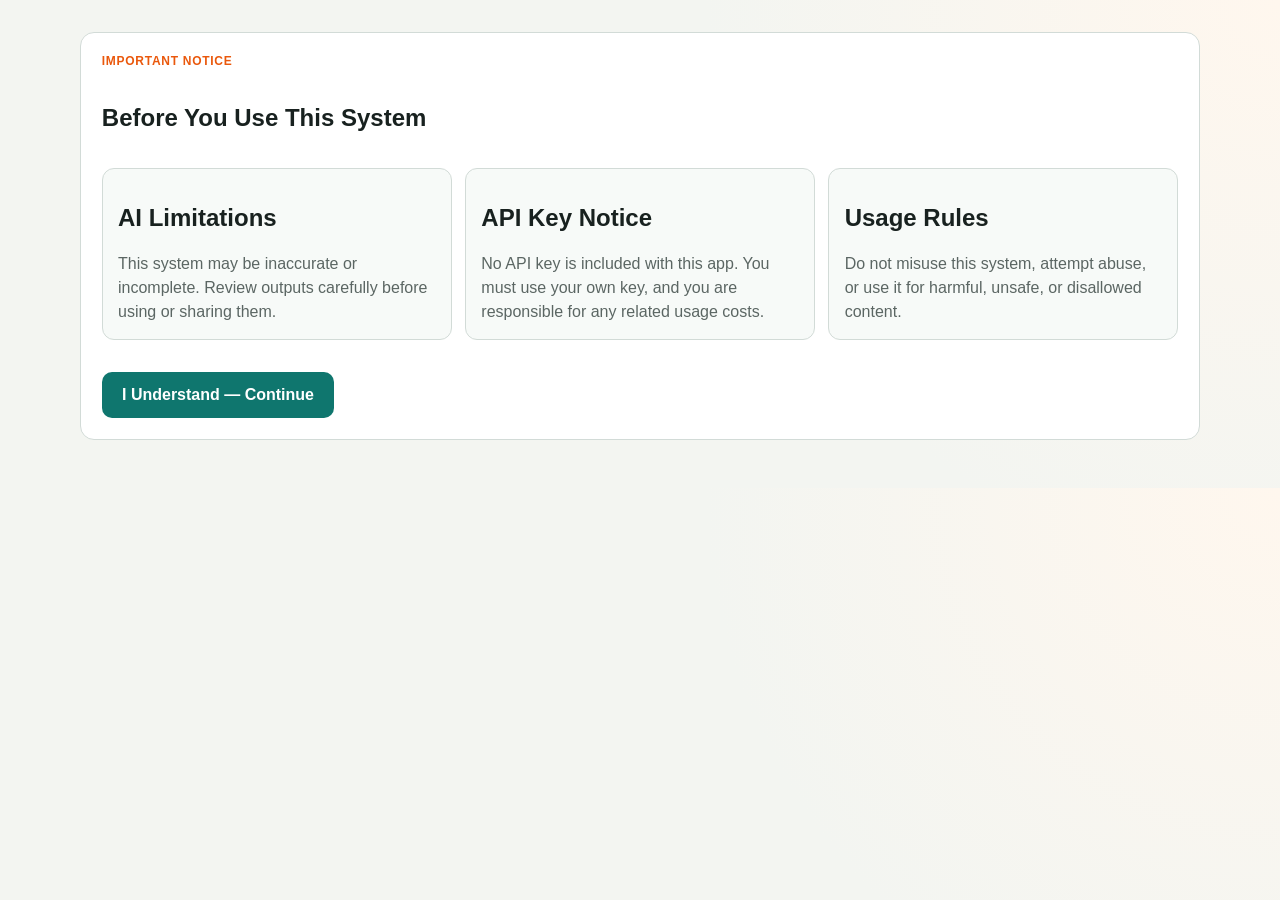
<file: templates/disclaimer.html>
<!doctype html>
<html lang="en">
  <head>
    <meta charset="utf-8" />
    <meta name="viewport" content="width=device-width, initial-scale=1" />
    <title>Before You Use This System</title>
    <link rel="stylesheet" href="/static/style.css" />
  </head>
  <body>
    <main class="page-shell">
      <section class="panel shared-panel">
        <p class="eyebrow">Important notice</p>
        <h1>Before You Use This System</h1>
        <div class="demo-columns disclaimer-grid">
          <article class="demo-card">
            <h2>AI Limitations</h2>
            <p>This system may be inaccurate or incomplete. Review outputs carefully before using or sharing them.</p>
          </article>
          <article class="demo-card">
            <h2>API Key Notice</h2>
            <p>No API key is included with this app. You must use your own key, and you are responsible for any related usage costs.</p>
          </article>
          <article class="demo-card">
            <h2>Usage Rules</h2>
            <p>Do not misuse this system, attempt abuse, or use it for harmful, unsafe, or disallowed content.</p>
          </article>
        </div>
        <form action="/app" method="get" class="module-actions disclaimer-actions">
          <button class="btn btn-primary btn-large" type="submit">I Understand — Continue</button>
        </form>
      </section>
    </main>
  </body>
</html>
</file>
<file: static/style.css>
:root {
  color-scheme: light;
  --bg: #f3f5f1;
  --panel: #ffffff;
  --ink: #18211f;
  --muted: #5b6663;
  --accent: #0f766e;
  --accent-strong: #0b5c56;
  --stroke: #d2dbd7;
  --soft: #f7faf8;
  --warm: #ea580c;
  --error-bg: #fff3f2;
  --error-ink: #9f1d1d;
  --ok-bg: #ecfdf5;
  --ok-ink: #0f7b43;
  --page-glow: #fff7ee;
  --header-bg: rgba(255, 255, 255, 0.84);
  --input-bg: #ffffff;
  --secondary-bg: #ffffff;
  --secondary-ink: #18211f;
  --card-bg: #fbfdfc;
  --subtle-panel: #f9fbfa;
  --info-bg: #eef6ff;
  --info-ink: #1e4f86;
  --info-border: #c5d9f2;
  --warning-bg: #fff7ed;
  --warning-ink: #9a3412;
  --warning-border: #fed7aa;
  --field-example: #7d8884;
  --focus-ring: rgba(15, 118, 110, 0.18);
  --pill-active-bg: #e7f6f2;
  --pill-active-border: #9ad3c8;
  --pill-active-ink: #0b5c56;
  --active-bg: #ecfdf5;
  --active-border: #76b7ac;
  --done-border: #b8dbd4;
  --done-ink: #327168;
  --soft-gradient-start: #fffdf7;
  --soft-gradient-end: #f7faf8;
  --dash-border: #dbe3df;
  --progress-bg: #f3fcf9;
  --progress-border: #cde5df;
  --progress-title: #1f5e54;
  --emphasis: #f97316;
  --emphasis-hover: #dd640f;
  --success-border: #b7e4cc;
  --updated-border: #5bb8aa;
  --updated-bg: #f4fffc;
  --citation-hover-border: #b8d8d2;
  --citation-hover-ring: rgba(15, 118, 110, 0.08);
}

html[data-theme="dark"] {
  color-scheme: dark;
  --bg: #0e1715;
  --panel: #16231f;
  --ink: #edf8f4;
  --muted: #a8bbb5;
  --accent: #2dd4bf;
  --accent-strong: #8eeadd;
  --stroke: #30443e;
  --soft: #1c2b27;
  --warm: #fb923c;
  --error-bg: #3b1d20;
  --error-ink: #fecaca;
  --ok-bg: #123323;
  --ok-ink: #86efac;
  --page-glow: #1f332e;
  --header-bg: rgba(14, 23, 21, 0.9);
  --input-bg: #101b18;
  --secondary-bg: #1d2c28;
  --secondary-ink: #edf8f4;
  --card-bg: #17241f;
  --subtle-panel: #1a2925;
  --info-bg: #14283f;
  --info-ink: #bfdbfe;
  --info-border: #2b5078;
  --warning-bg: #3a2615;
  --warning-ink: #fdba74;
  --warning-border: #7c4a1d;
  --field-example: #91a59f;
  --focus-ring: rgba(45, 212, 191, 0.22);
  --pill-active-bg: #123b35;
  --pill-active-border: #247b72;
  --pill-active-ink: #a7f3d0;
  --active-bg: #123b35;
  --active-border: #2c9084;
  --done-border: #25665f;
  --done-ink: #99f6e4;
  --soft-gradient-start: #1d2b25;
  --soft-gradient-end: #16231f;
  --dash-border: #40564f;
  --progress-bg: #122620;
  --progress-border: #275b52;
  --progress-title: #99f6e4;
  --emphasis: #fb923c;
  --emphasis-hover: #f97316;
  --success-border: #2f7d55;
  --updated-border: #2dd4bf;
  --updated-bg: #153b35;
  --citation-hover-border: #2dd4bf;
  --citation-hover-ring: rgba(45, 212, 191, 0.16);
}

* {
  box-sizing: border-box;
}

html {
  scroll-behavior: smooth;
}

body {
  margin: 0;
  color: var(--ink);
  background: radial-gradient(circle at top right, var(--page-glow) 0%, var(--bg) 42%);
  font-family: "Avenir Next", "Segoe UI", sans-serif;
}

.site-header {
  display: flex;
  justify-content: space-between;
  align-items: center;
  padding: 1rem 1.25rem;
  border-bottom: 1px solid var(--stroke);
  background: var(--header-bg);
  backdrop-filter: blur(8px);
  position: sticky;
  top: 0;
  z-index: 20;
}

.brand {
  font-weight: 700;
  text-decoration: none;
  color: var(--ink);
}

nav a {
  text-decoration: none;
  color: var(--muted);
}

.header-actions {
  display: flex;
  align-items: center;
  gap: 0.8rem;
}

.header-actions nav {
  display: flex;
  flex-wrap: wrap;
  gap: 1rem;
  align-items: center;
}

.theme-toggle {
  border: 1px solid var(--stroke);
  border-radius: 999px;
  background: var(--secondary-bg);
  color: var(--secondary-ink);
  cursor: pointer;
  display: inline-flex;
  align-items: center;
  gap: 0.4rem;
  font: inherit;
  font-size: 0.88rem;
  font-weight: 700;
  padding: 0.48rem 0.72rem;
  white-space: nowrap;
}

.theme-toggle:hover,
.theme-toggle:focus-visible {
  border-color: var(--accent);
  box-shadow: 0 0 0 3px var(--focus-ring);
  outline: none;
}

.page-shell {
  width: min(1120px, 92vw);
  margin: 2rem auto 3rem;
}

.hero,
.panel {
  background: var(--panel);
  border: 1px solid var(--stroke);
  border-radius: 14px;
  padding: 1.3rem;
}

.hero {
  display: grid;
  gap: 1rem;
}

.hero h1 {
  margin: 0.35rem 0 0.8rem;
  font-size: clamp(1.65rem, 4vw, 2.5rem);
}

.what-box {
  border: 1px solid var(--stroke);
  border-radius: 12px;
  background: linear-gradient(180deg, var(--panel) 0%, var(--soft) 100%);
  padding: 0.95rem 1rem;
}

.what-box h2 {
  margin: 0 0 0.35rem;
  font-size: 1rem;
}

.what-box p {
  margin: 0;
  color: var(--muted);
  line-height: 1.5;
}

.library-title {
  margin: 0.35rem 0 0.45rem;
}

.flow-list {
  margin: 0;
  padding-left: 1.2rem;
  display: grid;
  gap: 0.35rem;
}

.eyebrow {
  margin: 0;
  color: var(--warm);
  letter-spacing: 0.06em;
  text-transform: uppercase;
  font-size: 0.75rem;
  font-weight: 700;
}

.hero-actions,
.module-actions {
  display: flex;
  flex-wrap: wrap;
  gap: 0.6rem;
  margin-top: 1rem;
}

.demo-panel {
  margin-top: 1rem;
}

.demo-panel h2 {
  margin: 0.35rem 0 0.9rem;
}

.demo-columns {
  display: grid;
  grid-template-columns: repeat(3, minmax(0, 1fr));
  gap: 0.85rem;
}

.demo-card {
  border: 1px solid var(--stroke);
  border-radius: 12px;
  padding: 0.95rem;
  background: var(--soft);
}

.demo-card h3 {
  margin: 0 0 0.35rem;
}

.demo-card p {
  margin: 0;
  color: var(--muted);
  line-height: 1.5;
}

.btn {
  border: 1px solid transparent;
  border-radius: 10px;
  padding: 0.6rem 0.95rem;
  font-weight: 600;
  cursor: pointer;
  text-decoration: none;
  display: inline-flex;
  align-items: center;
  justify-content: center;
  font: inherit;
  white-space: nowrap;
}

.btn.is-loading {
  opacity: 0.92;
}

.btn.is-loading::before {
  content: "";
  width: 0.88rem;
  height: 0.88rem;
  border: 2px solid rgba(255, 255, 255, 0.45);
  border-top-color: currentColor;
  border-radius: 50%;
  animation: spin 0.8s linear infinite;
  margin-right: 0.45rem;
}

.btn-secondary.is-loading::before,
.btn-quiet.is-loading::before {
  border-color: rgba(24, 33, 31, 0.18);
  border-top-color: currentColor;
}

.btn-large {
  padding: 0.82rem 1.2rem;
  font-size: 1rem;
  font-weight: 700;
}

.btn-primary {
  background: var(--accent);
  color: #fff;
}

.btn-primary:hover {
  background: var(--accent-strong);
}

.btn-secondary {
  background: var(--secondary-bg);
  color: var(--secondary-ink);
  border-color: var(--stroke);
}

.btn-pill {
  border-radius: 999px;
  padding-inline: 1rem;
}

.btn-pill.is-active {
  background: var(--pill-active-bg);
  border-color: var(--pill-active-border);
  color: var(--pill-active-ink);
}

.btn-quiet {
  background: transparent;
  color: var(--muted);
  border-color: transparent;
  font-size: 0.94rem;
  padding: 0.55rem 0.7rem;
}

.btn-quiet:hover {
  text-decoration: underline;
}

.btn-emphasis {
  background: var(--emphasis);
  color: #fff;
  padding: 0.68rem 1.05rem;
}

.btn-emphasis:hover {
  background: var(--emphasis-hover);
}

.btn-small {
  padding: 0.48rem 0.72rem;
  font-size: 0.88rem;
}

.create-shell {
  display: grid;
  gap: 1rem;
}

.create-shell > .alert {
  margin: 0;
}

.how-panel {
  border: 1px solid var(--stroke);
  background: var(--soft);
  border-radius: 12px;
  padding: 0.85rem 0.9rem;
}

.how-panel h2 {
  margin: 0 0 0.4rem;
  font-size: 1rem;
}

.how-panel p {
  margin: 0;
  color: var(--muted);
}

.wizard-progress {
  list-style: none;
  padding: 0;
  margin: 0;
  display: grid;
  grid-template-columns: repeat(4, minmax(0, 1fr));
  gap: 0.5rem;
}

.wizard-progress li {
  padding: 0.55rem 0.65rem;
  border: 1px solid var(--stroke);
  border-radius: 10px;
  color: var(--muted);
  font-size: 0.9rem;
  background: var(--panel);
}

.wizard-progress li.active {
  border-color: var(--active-border);
  color: var(--ink);
  background: var(--active-bg);
  font-weight: 700;
}

.wizard-progress li.done {
  border-color: var(--done-border);
  color: var(--done-ink);
}

.form-grid,
.regen-controls {
  display: grid;
  gap: 1.15rem;
}

.step-card {
  border: 1px solid var(--stroke);
  border-radius: 12px;
  background: var(--soft);
  padding: 1.1rem;
}

.step-card h2 {
  margin: 0.12rem 0 0.9rem;
  font-size: 1.15rem;
}

.step-label {
  color: var(--warm);
  font-weight: 700;
  text-transform: uppercase;
  letter-spacing: 0.05em;
  margin: 0;
  font-size: 0.75rem;
}

label {
  display: grid;
  gap: 0.34rem;
  font-size: 0.95rem;
}

input,
select,
textarea {
  width: 100%;
  border: 1px solid var(--stroke);
  border-radius: 10px;
  padding: 0.62rem 0.72rem;
  font: inherit;
  color: var(--ink);
  background: var(--input-bg);
}

.inline-row {
  grid-template-columns: auto 1fr;
  align-items: center;
  gap: 0.55rem;
}

.inline-row input {
  width: auto;
}

.helper-text {
  margin: 0.12rem 0 0.4rem;
  color: var(--muted);
  font-size: 0.86rem;
}

.field-example {
  margin: -0.2rem 0 0.6rem;
  color: var(--field-example);
  font-size: 0.82rem;
}

.personalize-card {
  background: linear-gradient(180deg, var(--soft-gradient-start) 0%, var(--soft-gradient-end) 100%);
}

.personalize-grid {
  display: grid;
  grid-template-columns: repeat(2, minmax(0, 1fr));
  gap: 0.9rem 1rem;
  margin-top: 0.45rem;
}

.preset-row {
  display: flex;
  flex-wrap: wrap;
  gap: 0.6rem;
  margin: 0.35rem 0 0.2rem;
}

.advanced-options {
  margin-top: 0.5rem;
  border: 1px dashed var(--dash-border);
  border-radius: 10px;
  padding: 0.55rem 0.65rem;
  background: var(--subtle-panel);
}

.advanced-options summary {
  cursor: pointer;
  font-weight: 600;
  color: var(--muted);
  margin-bottom: 0.5rem;
  font-size: 0.92rem;
}

.option-disabled {
  opacity: 0.66;
}

.progress-box {
  border: 1px solid var(--progress-border);
  border-radius: 14px;
  background: var(--progress-bg);
  padding: 1rem;
  display: grid;
  gap: 0.9rem;
}

.local-progress {
  margin-top: 0.85rem;
}

.progress-head {
  display: flex;
  align-items: flex-start;
  gap: 0.8rem;
}

.progress-title,
.progress-message,
.progress-note {
  margin: 0;
}

.progress-title {
  font-weight: 700;
  color: var(--progress-title);
}

.progress-message {
  margin-top: 0.2rem;
  font-weight: 600;
  color: var(--ink);
}

.progress-note {
  margin-top: 0.25rem;
  color: var(--muted);
  font-size: 0.86rem;
}

.progress-bar {
  width: 100%;
  height: 10px;
  border-radius: 999px;
  background: var(--soft);
  overflow: hidden;
}

.progress-bar-fill {
  width: 0%;
  height: 100%;
  border-radius: inherit;
  background: linear-gradient(90deg, var(--accent) 0%, var(--accent-strong) 100%);
  transition: width 0.75s ease;
}

.progress-box.is-running .progress-bar-fill {
  animation: progress-pulse 1.8s ease-in-out infinite alternate;
}

.spinner {
  width: 16px;
  height: 16px;
  border: 2px solid var(--stroke);
  border-top-color: var(--accent);
  border-radius: 50%;
  animation: spin 0.8s linear infinite;
}

.spinner-large {
  width: 22px;
  height: 22px;
  border-width: 3px;
}

@keyframes spin {
  to {
    transform: rotate(360deg);
  }
}

@keyframes progress-pulse {
  from {
    filter: saturate(0.95);
  }

  to {
    filter: saturate(1.15);
  }
}

.editor-action-bar {
  position: sticky;
  top: 66px;
  z-index: 12;
  background: var(--header-bg);
  border: 1px solid var(--stroke);
  border-radius: 12px;
  padding: 0.8rem;
  display: flex;
  justify-content: space-between;
  gap: 0.85rem;
  align-items: center;
  flex-wrap: wrap;
}

.editor-heading h1 {
  margin: 0.2rem 0 0;
}

.inline-heading,
.library-title-row {
  display: flex;
  flex-wrap: wrap;
  align-items: center;
  gap: 0.6rem;
}

.share-badge {
  display: inline-flex;
  align-items: center;
  border-radius: 999px;
  padding: 0.24rem 0.58rem;
  background: rgba(15, 118, 110, 0.1);
  color: var(--accent-strong);
  font-size: 0.78rem;
  font-weight: 700;
  letter-spacing: 0.03em;
}

.sticky-actions {
  margin-top: 0;
}

.summary-banner {
  margin-top: 1rem;
  padding: 0.7rem 0.85rem;
  border: 1px solid var(--success-border);
  border-radius: 10px;
  background: var(--ok-bg);
  font-weight: 600;
}

.shared-banner {
  display: flex;
  flex-wrap: wrap;
  gap: 0.9rem;
}

.library-list {
  display: grid;
  gap: 0.9rem;
  margin-top: 1rem;
}

.library-card {
  display: grid;
  grid-template-columns: minmax(0, 1fr) auto;
  gap: 1rem;
  align-items: center;
  border: 1px solid var(--stroke);
  border-radius: 12px;
  padding: 1rem;
  background: var(--card-bg);
}

.library-card h2 {
  margin: 0 0 0.45rem;
  font-size: 1.1rem;
}

.library-meta {
  margin: 0.15rem 0;
  color: var(--muted);
  font-size: 0.92rem;
}

.library-actions {
  display: flex;
  flex-wrap: wrap;
  gap: 0.55rem;
  justify-content: flex-end;
}

.library-share,
.share-panel {
  margin-top: 0.75rem;
}

.share-link-row {
  display: grid;
  grid-template-columns: minmax(0, 1fr) auto;
  gap: 0.6rem;
  align-items: center;
}

.share-link-input {
  background: var(--input-bg);
}

.empty-library {
  display: grid;
  gap: 0.8rem;
  justify-items: start;
  border: 1px dashed var(--dash-border);
  border-radius: 12px;
  padding: 1rem;
  margin-top: 1rem;
  background: var(--card-bg);
}

.empty-title {
  margin: 0;
  font-weight: 700;
}

.tutor-panel {
  margin-top: 1rem;
  border: 1px solid var(--stroke);
  border-radius: 12px;
  padding: 1rem;
  background: var(--subtle-panel);
}

.tutor-panel h2 {
  margin: 0 0 0.35rem;
}

.tutor-mode-row {
  display: flex;
  flex-wrap: wrap;
  gap: 0.5rem;
  margin: 0.85rem 0 0.65rem;
}

.tutor-mode-option {
  position: relative;
}

.tutor-mode-option input {
  position: absolute;
  opacity: 0;
  pointer-events: none;
}

.tutor-mode-option span {
  display: inline-flex;
  align-items: center;
  border: 1px solid var(--stroke);
  border-radius: 999px;
  padding: 0.45rem 0.8rem;
  background: var(--panel);
  color: var(--muted);
  font-size: 0.9rem;
  font-weight: 600;
  cursor: pointer;
}

.tutor-mode-option input:checked + span {
  border-color: var(--accent);
  background: rgba(15, 118, 110, 0.08);
  color: var(--accent-strong);
}

.tutor-suggestions {
  display: flex;
  flex-wrap: wrap;
  gap: 0.5rem;
  margin-bottom: 0.75rem;
}

.quiz-prompt-card {
  border: 1px solid var(--stroke);
  border-radius: 12px;
  padding: 0.8rem;
  background: var(--panel);
  margin-bottom: 0.75rem;
}

.quiz-prompt-card p:last-child {
  margin: 0.3rem 0 0;
}

.tutor-history {
  margin-top: 0.9rem;
  display: grid;
  gap: 0.8rem;
}

.assignment-panel {
  margin-top: 1rem;
}

.empty-subpanel {
  border: 1px dashed var(--dash-border);
  border-radius: 12px;
  padding: 0.9rem;
  background: var(--card-bg);
  margin-top: 0.85rem;
}

.assignment-block {
  display: grid;
  gap: 0.5rem;
  margin-top: 0.9rem;
}

.assignment-label {
  margin: 0;
  color: var(--muted);
  font-size: 0.78rem;
  font-weight: 700;
  letter-spacing: 0.05em;
  text-transform: uppercase;
}

.assignment-prompt {
  white-space: pre-wrap;
  line-height: 1.55;
  padding: 0.85rem;
  border: 1px solid var(--stroke);
  border-radius: 12px;
  background: var(--panel);
}

.assignment-rubric,
.assignment-breakdown {
  display: grid;
  gap: 0.75rem;
}

.rubric-criterion,
.grade-breakdown-item {
  border: 1px solid var(--stroke);
  border-radius: 12px;
  padding: 0.85rem;
  background: var(--panel);
}

.rubric-criterion h4,
.grade-breakdown-item p {
  margin: 0;
}

.rubric-levels {
  list-style: none;
  padding: 0;
  margin: 0.7rem 0 0;
  display: grid;
  gap: 0.45rem;
}

.rubric-level {
  display: grid;
  grid-template-columns: auto 1fr;
  gap: 0.7rem;
  align-items: start;
}

.rubric-score {
  display: inline-flex;
  align-items: center;
  justify-content: center;
  min-width: 1.8rem;
  padding: 0.15rem 0.4rem;
  border-radius: 999px;
  background: rgba(15, 118, 110, 0.08);
  color: var(--accent-strong);
  font-weight: 700;
}

.assignment-grade-output {
  margin-top: 0.95rem;
  display: grid;
  gap: 0.75rem;
}

.assignment-grade-summary,
.grade-breakdown-head {
  display: flex;
  align-items: center;
  gap: 0.65rem;
  justify-content: space-between;
  flex-wrap: wrap;
}

.assignment-score-label {
  color: var(--muted);
  font-size: 0.88rem;
}

.assignment-feedback {
  margin: 0;
  line-height: 1.5;
}

.tutor-answer-card {
  border: 1px solid var(--stroke);
  border-radius: 12px;
  padding: 0.9rem;
  background: var(--panel);
}

.tutor-question {
  margin: 0 0 0.55rem;
  font-weight: 700;
}

.tutor-answer-header {
  display: flex;
  justify-content: flex-end;
  margin-bottom: 0.45rem;
}

.tutor-badge {
  display: inline-flex;
  align-items: center;
  border-radius: 999px;
  padding: 0.28rem 0.6rem;
  font-size: 0.78rem;
  font-weight: 700;
  letter-spacing: 0.02em;
}

.tutor-badge-grounded {
  background: var(--ok-bg);
  color: var(--ok-ink);
}

.tutor-badge-unverified {
  background: var(--warning-bg);
  color: var(--warning-ink);
}

.tutor-entry-label {
  margin: 0 0 0.3rem;
  color: var(--muted);
  font-size: 0.78rem;
  font-weight: 700;
  letter-spacing: 0.05em;
  text-transform: uppercase;
}

.tutor-quiz-prompt,
.tutor-quiz-answer {
  margin: 0 0 0.35rem;
}

.tutor-answer {
  white-space: pre-wrap;
  line-height: 1.5;
}

.tutor-sources {
  margin-top: 0.8rem;
}

.tutor-sources h4 {
  margin: 0 0 0.45rem;
  font-size: 0.92rem;
}

.tutor-citation-list {
  margin-top: 0.2rem;
}

.tutor-citations {
  border: 1px solid var(--stroke);
  border-radius: 10px;
  padding: 0.7rem;
  background: var(--card-bg);
}

.tutor-citations summary {
  cursor: pointer;
  font-weight: 600;
  color: var(--muted);
}

.tutor-citations[open] summary {
  margin-bottom: 0.6rem;
}

.tutor-unverified {
  color: var(--warm);
}

.editor-layout {
  margin-top: 1rem;
  display: grid;
  grid-template-columns: 240px 1fr;
  gap: 1rem;
}

.toc-sidebar {
  border: 1px solid var(--stroke);
  border-radius: 12px;
  padding: 0.8rem;
  background: var(--subtle-panel);
  height: fit-content;
  position: sticky;
  top: 170px;
}

.toc-sidebar h2 {
  margin: 0 0 0.65rem;
  font-size: 0.98rem;
}

.toc-list {
  display: grid;
  gap: 0.45rem;
}

.toc-list a {
  text-decoration: none;
  color: var(--muted);
  font-size: 0.9rem;
  border-left: 2px solid transparent;
  padding-left: 0.5rem;
}

.toc-list a:hover {
  color: var(--ink);
  border-left-color: var(--accent);
}

.history-panel {
  margin-top: 1rem;
  padding-top: 0.9rem;
  border-top: 1px solid var(--stroke);
}

.history-list {
  display: grid;
  gap: 0.65rem;
}

.history-item {
  border: 1px solid var(--stroke);
  border-radius: 10px;
  padding: 0.75rem;
  background: var(--panel);
  display: grid;
  gap: 0.6rem;
}

.history-copy {
  display: grid;
  gap: 0.18rem;
}

.history-copy strong {
  font-size: 0.92rem;
}

.history-copy span {
  color: var(--muted);
  font-size: 0.84rem;
}

.sections {
  display: grid;
  gap: 1rem;
}

.shared-panel {
  display: grid;
  gap: 1rem;
}

.shared-unavailable {
  justify-items: start;
}

.shared-overview h2,
.shared-stack h2 {
  margin: 0 0 0.55rem;
}

.shared-overview p {
  margin: 0;
  line-height: 1.55;
}

.shared-stack {
  display: grid;
  gap: 1rem;
}

.shared-list,
.shared-mcq-list {
  margin: 0;
  padding-left: 1.15rem;
  display: grid;
  gap: 0.45rem;
}

.citation-doc-card-static {
  background: var(--panel);
}

.section-card {
  border: 1px solid var(--stroke);
  border-radius: 12px;
  padding: 1rem;
  background: var(--card-bg);
  scroll-margin-top: 150px;
  transition: border-color 0.25s ease, box-shadow 0.25s ease, background-color 0.25s ease;
}

.section-card-loading {
  opacity: 0.82;
}

.section-card h3 {
  margin: 0 0 0.4rem;
}

.section-card-updated {
  border-color: var(--updated-border);
  background: var(--updated-bg);
  box-shadow: 0 0 0 3px var(--focus-ring);
}

.section-meta {
  color: var(--muted);
  margin: 0 0 0.7rem;
  font-size: 0.88rem;
}

.section-content {
  white-space: pre-wrap;
  margin-bottom: 0.8rem;
}

.section-citations {
  margin: 0 0 0.9rem;
}

.section-citations h4 {
  margin: 0 0 0.5rem;
  font-size: 0.92rem;
}

.citation-list {
  list-style: none;
  padding: 0;
  margin: 0;
  display: grid;
  gap: 0.65rem;
}

.citation-card {
  display: grid;
  gap: 0.2rem;
  border: 1px solid var(--stroke);
  border-radius: 10px;
  padding: 0.75rem;
  background: var(--panel);
}

.citation-link {
  color: inherit;
  text-decoration: none;
  cursor: pointer;
  transition: border-color 0.18s ease, box-shadow 0.18s ease, transform 0.18s ease;
}

.citation-link:hover,
.citation-link:focus-visible {
  border-color: var(--citation-hover-border);
  box-shadow: 0 0 0 2px var(--citation-hover-ring);
  transform: translateY(-1px);
  outline: none;
}

.citation-link:hover strong,
.citation-link:focus-visible strong {
  text-decoration: underline;
}

.citation-doc-card summary {
  list-style: none;
  cursor: pointer;
  display: grid;
  gap: 0.2rem;
}

.citation-doc-card summary::-webkit-details-marker {
  display: none;
}

.citation-kicker {
  font-size: 0.76rem;
  text-transform: uppercase;
  letter-spacing: 0.05em;
  color: var(--warm);
  font-weight: 700;
}

.citation-subline {
  color: var(--muted);
  font-size: 0.85rem;
}

.citation-snippet {
  color: var(--muted);
  font-size: 0.88rem;
  line-height: 1.45;
}

.citation-open {
  color: var(--accent);
  font-size: 0.82rem;
  font-weight: 700;
}

.citation-open::after {
  content: " ↗";
}

.citation-open-muted {
  color: var(--muted);
}

.citation-open-muted::after {
  content: "";
}

.citation-missing {
  background: var(--subtle-panel);
}

.section-change-note {
  margin: 0 0 0.75rem;
  color: var(--ok-ink);
  font-size: 0.87rem;
  font-weight: 700;
}

.section-guidance-label {
  font-size: 0.9rem;
  font-weight: 600;
  margin-bottom: 0.3rem;
}

.section-guidance {
  margin-bottom: 0.7rem;
}

.section-actions {
  display: flex;
  flex-wrap: wrap;
  gap: 0.6rem;
  align-items: center;
}

.change-panel {
  margin-top: 0.85rem;
  display: grid;
  grid-template-columns: repeat(2, minmax(0, 1fr));
  gap: 0.8rem;
  border-top: 1px solid var(--stroke);
  padding-top: 0.85rem;
}

.change-column {
  border: 1px solid var(--stroke);
  border-radius: 10px;
  padding: 0.75rem;
  background: var(--panel);
}

.change-label {
  margin: 0 0 0.5rem;
  font-size: 0.84rem;
  font-weight: 700;
  color: var(--muted);
  text-transform: uppercase;
  letter-spacing: 0.04em;
}

.change-content {
  white-space: pre-wrap;
  color: var(--ink);
  line-height: 1.45;
}

.status {
  margin-top: 0.95rem;
  min-height: 1.1rem;
  color: var(--muted);
}

.status.loading {
  color: var(--accent-strong);
}

.status.error {
  color: var(--error-ink);
}

.status.success {
  color: var(--ok-ink);
}

.alert {
  border-radius: 10px;
  border: 1px solid;
  padding: 0.7rem 0.8rem;
  margin-bottom: 0.9rem;
  font-weight: 600;
}

.alert.error {
  background: var(--error-bg);
  color: var(--error-ink);
  border-color: var(--error-ink);
}

.alert.success {
  background: var(--ok-bg);
  color: var(--ok-ink);
  border-color: var(--success-border);
}

.alert.info {
  background: var(--info-bg);
  color: var(--info-ink);
  border-color: var(--info-border);
}

.alert.warning {
  background: var(--warning-bg);
  color: var(--warning-ink);
  border-color: var(--warning-border);
}

.simple-ui,
.results-shell {
  display: grid;
  gap: 0.9rem;
}

.simple-form {
  display: grid;
  gap: 1rem;
  margin-top: 0.4rem;
}

.results-list {
  display: grid;
  gap: 1rem;
  margin-top: 1rem;
}

.result-section {
  display: grid;
  gap: 0.75rem;
}

.result-section-heading {
  display: flex;
  align-items: flex-start;
  justify-content: space-between;
  gap: 1rem;
}

.result-section-heading h2 {
  margin: 0;
}

.result-section-unverified {
  border-color: var(--warning-border);
}

.unverified-badge,
.citation-type {
  border-radius: 999px;
  padding: 0.22rem 0.55rem;
  font-size: 0.76rem;
  font-weight: 700;
  text-transform: uppercase;
  letter-spacing: 0.04em;
  white-space: nowrap;
}

.unverified-badge {
  background: var(--warning-bg);
  color: var(--warning-ink);
  border: 1px solid var(--warning-border);
}

.learning-goal {
  color: var(--muted);
  margin: 0;
}

.citation-list h3 {
  margin: 0 0 0.45rem;
  font-size: 1rem;
}

.citation-list ul {
  list-style: none;
  display: grid;
  gap: 0.65rem;
  padding: 0;
  margin: 0;
}

.citation-list li {
  border: 1px solid var(--stroke);
  border-radius: 10px;
  padding: 0.75rem;
  background: var(--panel);
}

.citation-list p {
  margin: 0.35rem 0 0;
  color: var(--muted);
  line-height: 1.45;
}

.citation-title-row {
  display: flex;
  align-items: center;
  gap: 0.45rem;
  flex-wrap: wrap;
}

.citation-type {
  background: var(--pill-active-bg);
  color: var(--accent-strong);
}

.citation-list a {
  color: var(--accent-strong);
  font-weight: 700;
}

.citation-list a:hover,
.citation-list a:focus-visible {
  color: var(--accent);
  text-decoration-thickness: 2px;
}

.muted {
  color: var(--muted);
}

@media (max-width: 920px) {
  .demo-columns {
    grid-template-columns: 1fr;
  }

  .library-card {
    grid-template-columns: 1fr;
  }

  .library-actions {
    justify-content: flex-start;
  }

  .editor-layout {
    grid-template-columns: 1fr;
  }

  .toc-sidebar {
    position: static;
  }

  .editor-action-bar {
    position: static;
  }

  .change-panel {
    grid-template-columns: 1fr;
  }

  .personalize-grid {
    grid-template-columns: 1fr;
  }
}

@media (max-width: 720px) {
  .site-header {
    align-items: flex-start;
    gap: 0.75rem;
  }

  .header-actions {
    width: 100%;
    align-items: flex-start;
    justify-content: space-between;
  }

  .header-actions nav {
    gap: 0.7rem;
  }

  .page-shell {
    margin-top: 1rem;
  }

  .module-actions {
    width: 100%;
  }

  .module-actions .btn {
    flex: 1;
  }

  .share-link-row {
    grid-template-columns: 1fr;
  }

  .wizard-progress {
    grid-template-columns: 1fr 1fr;
  }
}
</file>
